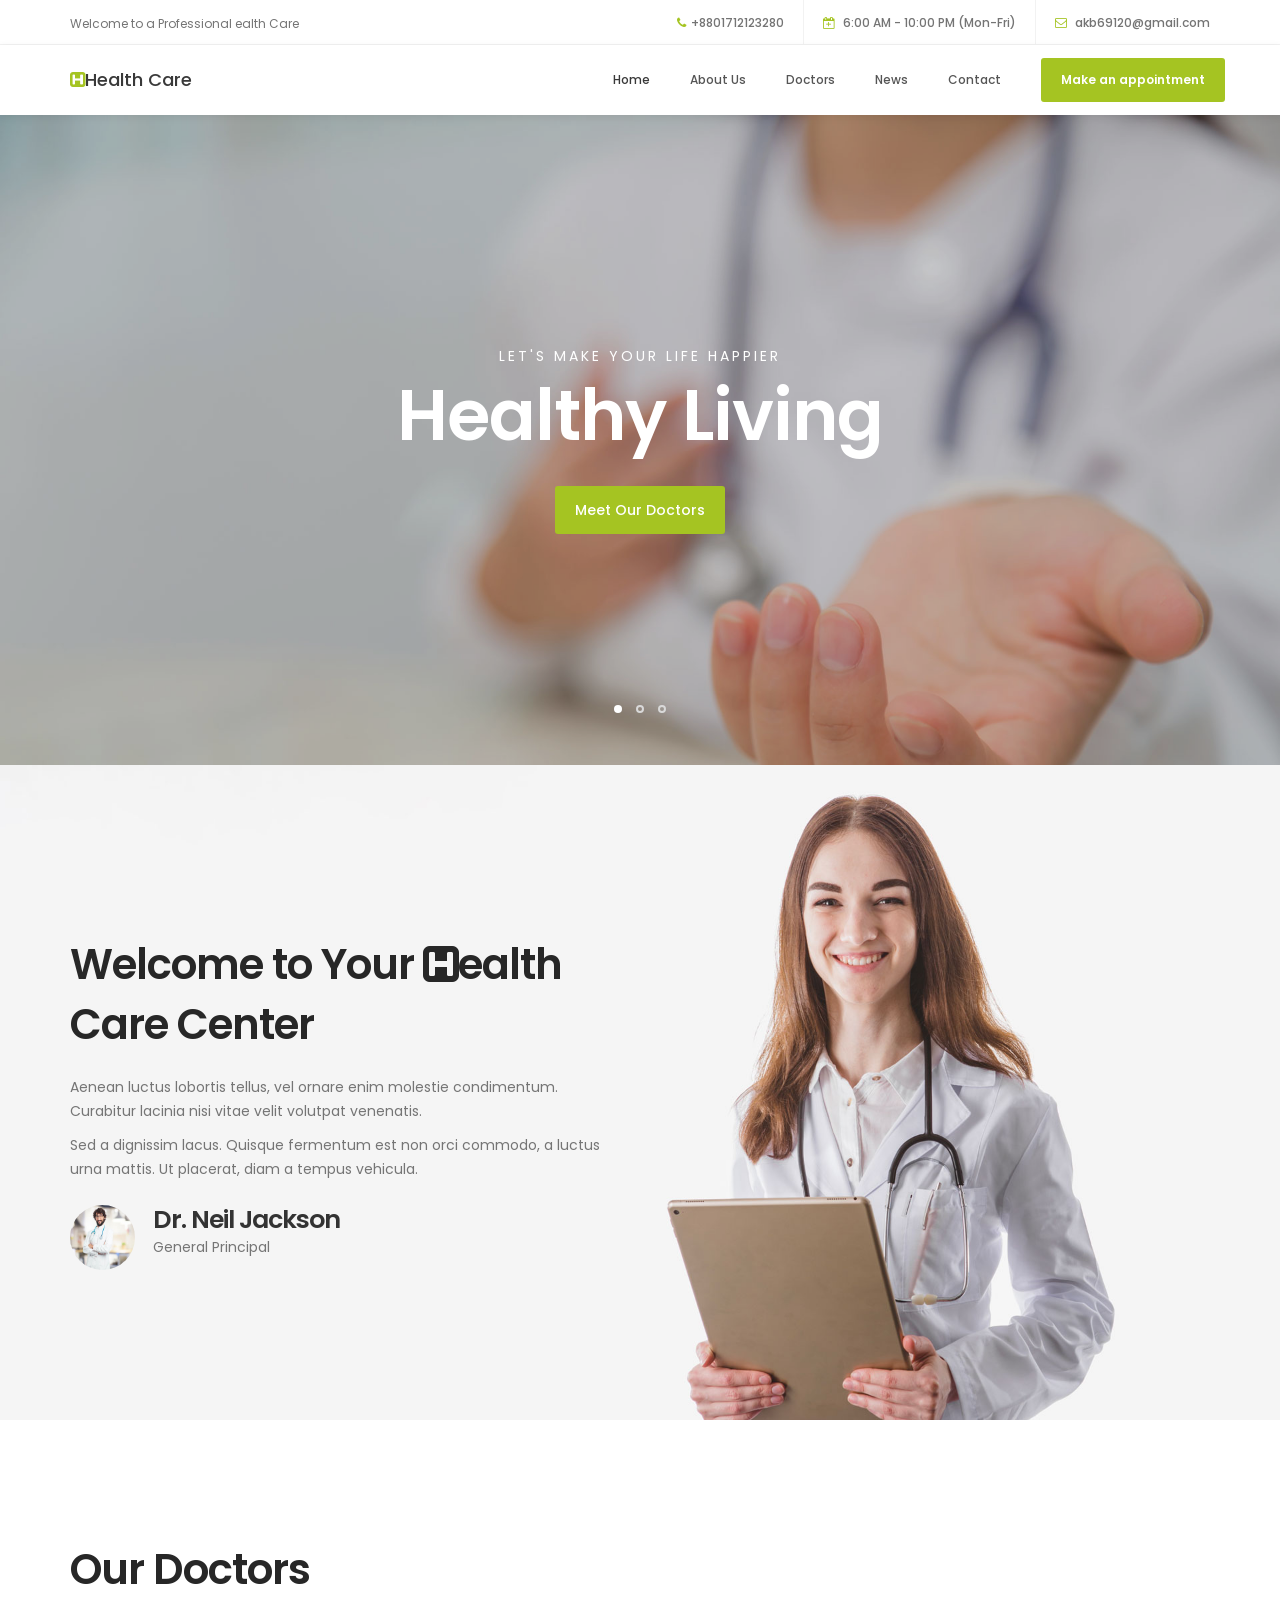
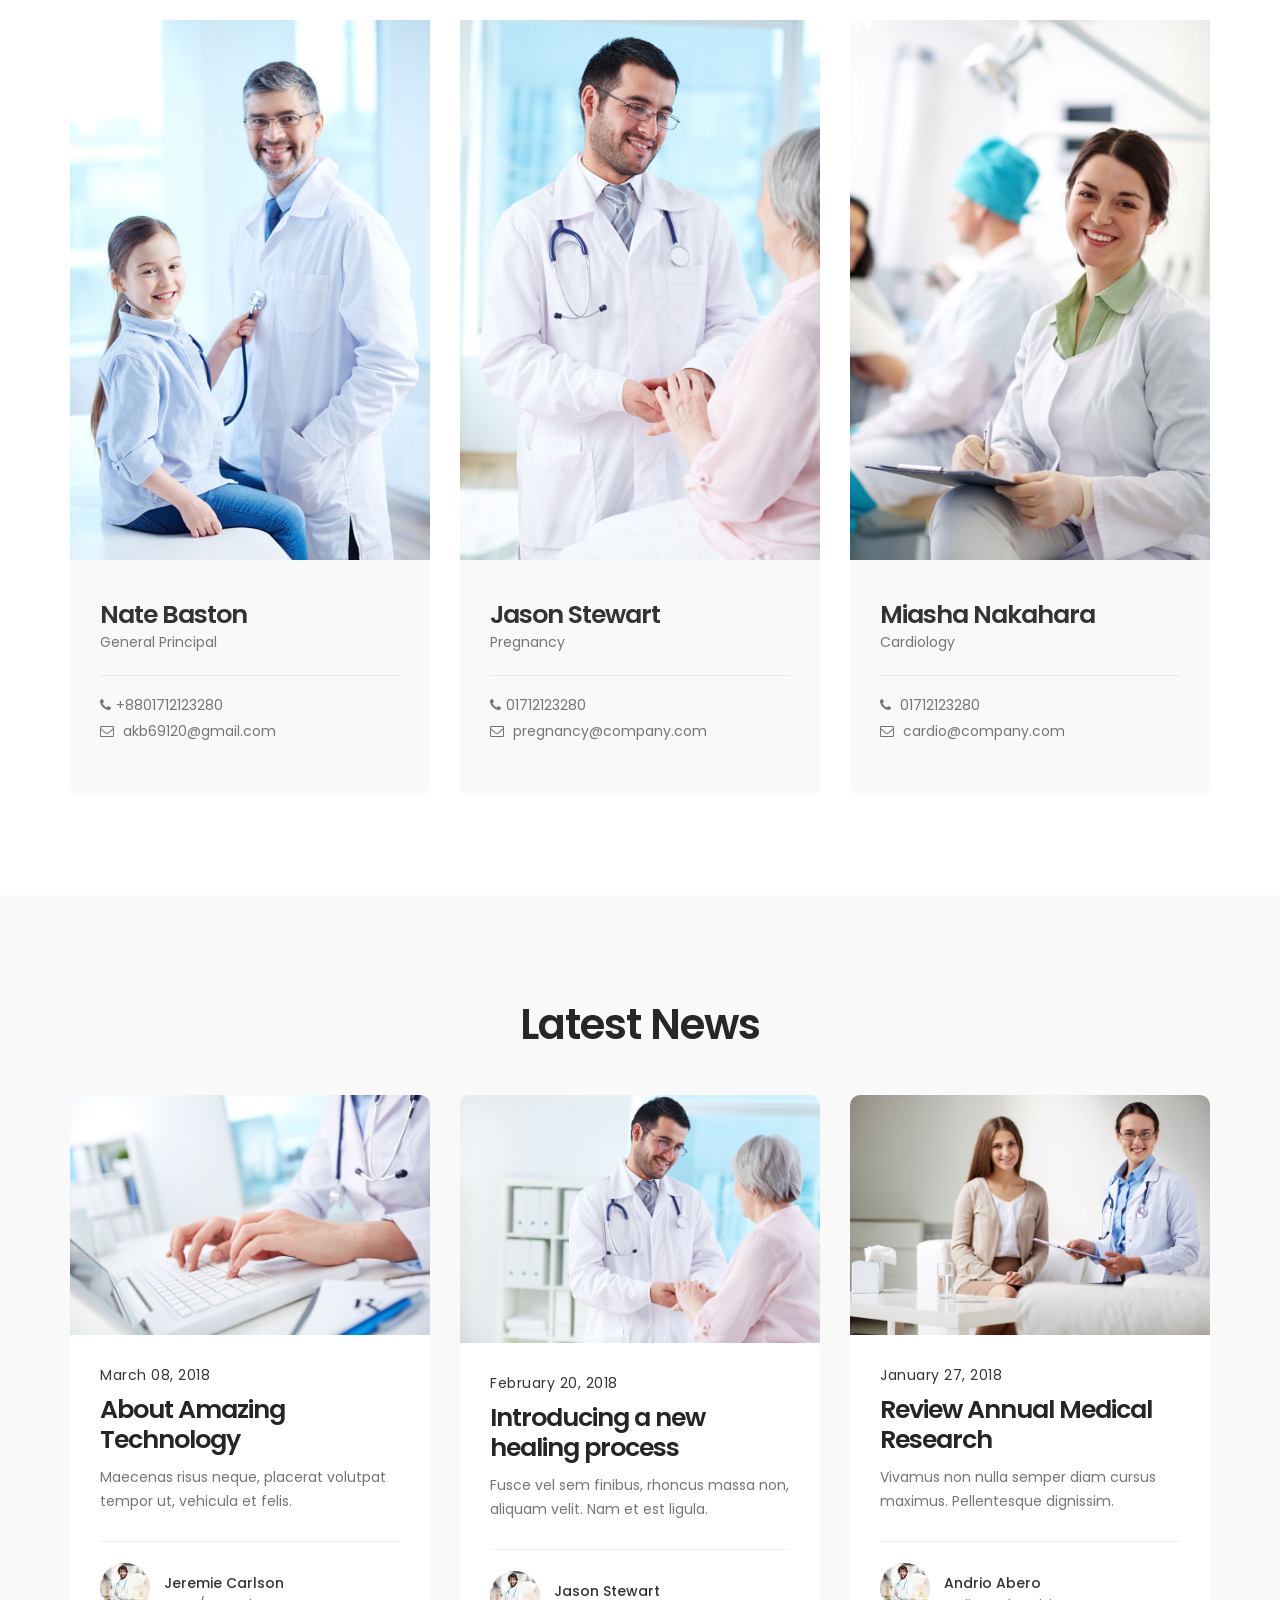
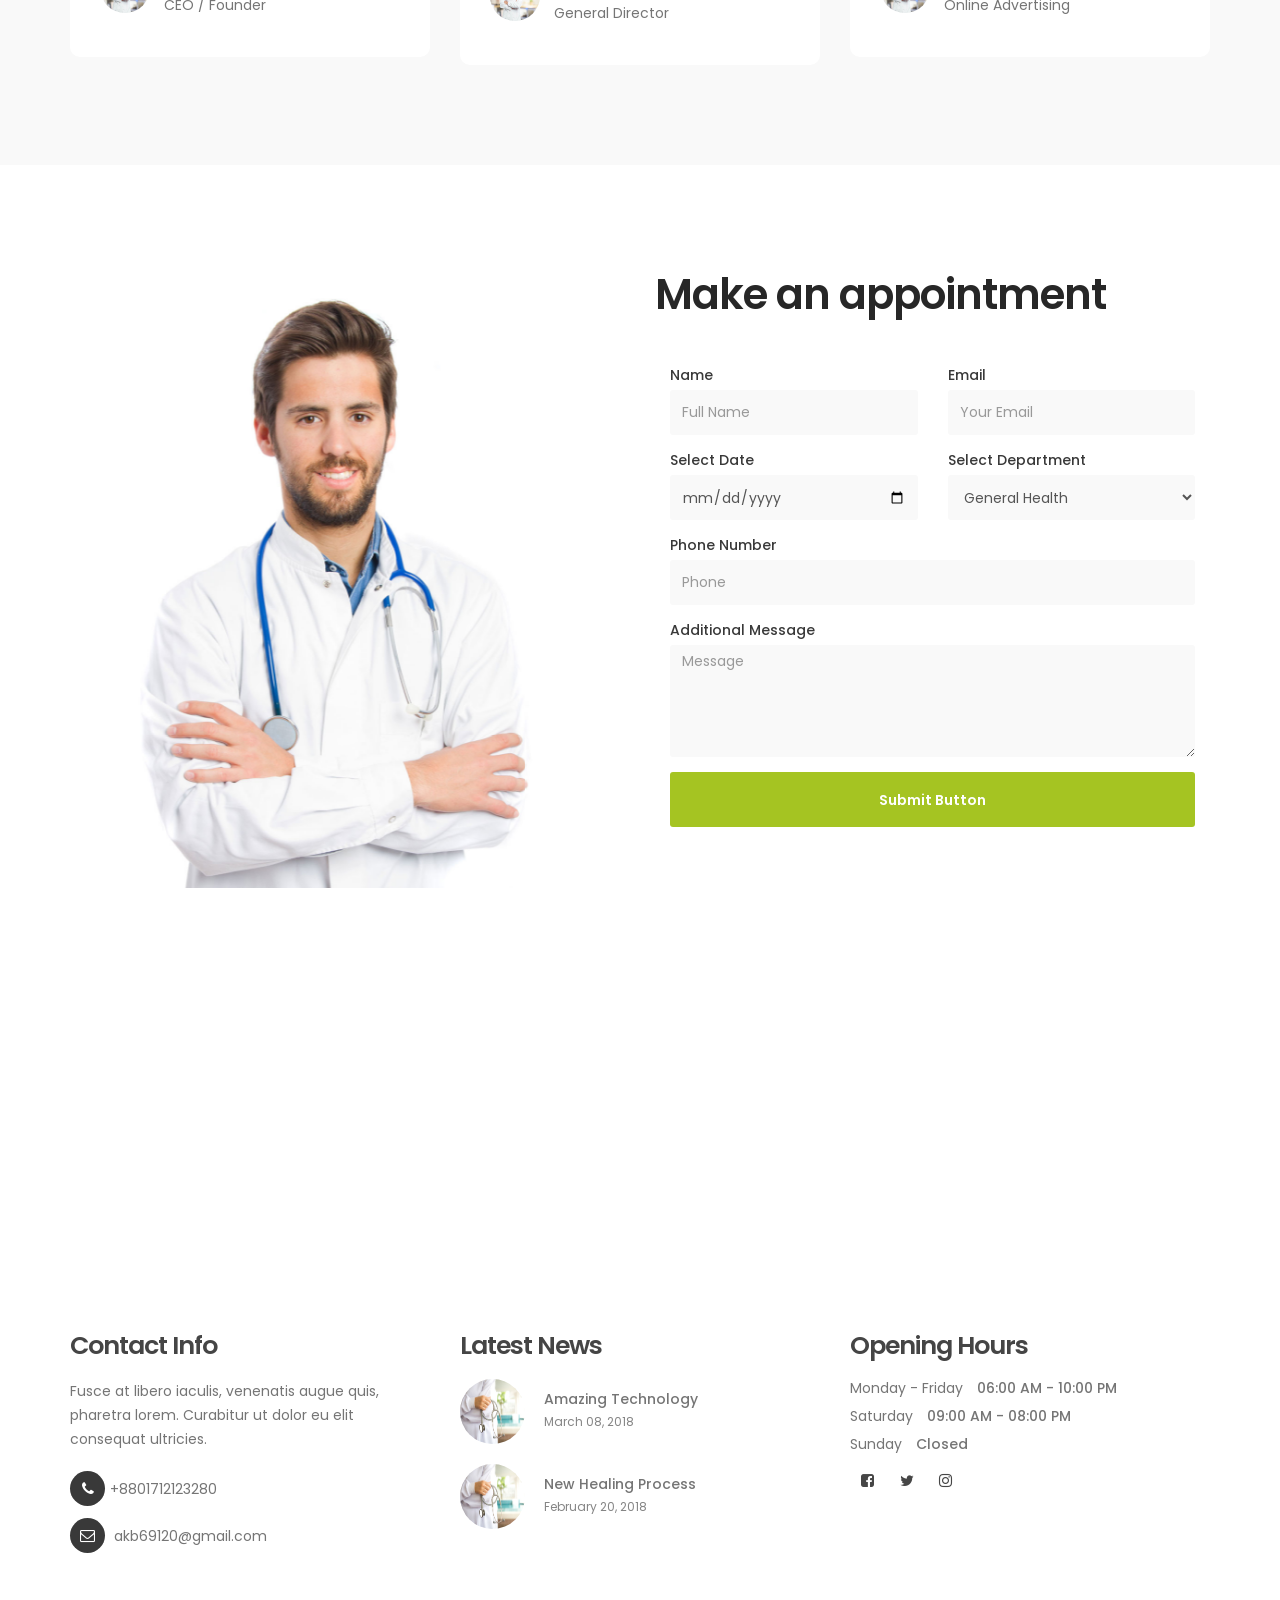
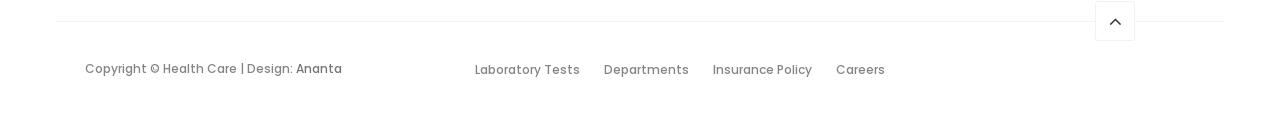
<file: index.html>
<!DOCTYPE html>
<html lang="en">
<head>

     <title>Health Care - Medical Website </title>



     <meta charset="UTF-8">
     <meta http-equiv="X-UA-Compatible" content="IE=Edge">
     <meta name="description" content="">
     <meta name="keywords" content="">
     <meta name="author" content="Tooplate">
     <meta name="viewport" content="width=device-width, initial-scale=1, maximum-scale=1">

     <link rel="stylesheet" href="css/bootstrap.min.css">
     <link rel="stylesheet" href="css/font-awesome.min.css">
     <link rel="stylesheet" href="css/animate.css">
     <link rel="stylesheet" href="css/owl.carousel.css">
     <link rel="stylesheet" href="css/owl.theme.default.min.css">

     <!-- MAIN CSS -->
     <link rel="stylesheet" href="css/tooplate-style.css">

</head>
<body id="top" data-spy="scroll" data-target=".navbar-collapse" data-offset="50">

     <!-- PRE LOADER -->
     <section class="preloader">
          <div class="spinner">

               <span class="spinner-rotate"></span>
               
          </div>
     </section>


     <!-- HEADER -->
     <header>
          <div class="container">
               <div class="row">

                    <div class="col-md-4 col-sm-5">
                         <p>Welcome to a Professional ealth Care</p>
                    </div>
                         
                    <div class="col-md-8 col-sm-7 text-align-right">
                         <span class="phone-icon"><i class="fa fa-phone"></i>+8801712123280</span>
                         <span class="date-icon"><i class="fa fa-calendar-plus-o"></i> 6:00 AM - 10:00 PM (Mon-Fri)</span>
                         <span class="email-icon"><i class="fa fa-envelope-o"></i> <a href="#">akb69120@gmail.com</a></span>
                    </div>

               </div>
          </div>
     </header>


     <!-- MENU -->
     <section class="navbar navbar-default navbar-static-top" role="navigation">
          <div class="container">

               <div class="navbar-header">
                    <button class="navbar-toggle" data-toggle="collapse" data-target=".navbar-collapse">
                         <span class="icon icon-bar"></span>
                         <span class="icon icon-bar"></span>
                         <span class="icon icon-bar"></span>
                    </button>

                    <!-- lOGO TEXT HERE -->
                    <a href="index.html" class="navbar-brand"><i class="fa fa-h-square"></i>Health Care</a>
               </div>

               <!-- MENU LINKS -->
               <div class="collapse navbar-collapse">
                    <ul class="nav navbar-nav navbar-right">
                         <li><a href="#top" class="smoothScroll">Home</a></li>
                         <li><a href="#about" class="smoothScroll">About Us</a></li>
                         <li><a href="#team" class="smoothScroll">Doctors</a></li>
                         <li><a href="#news" class="smoothScroll">News</a></li>
                         <li><a href="#google-map" class="smoothScroll">Contact</a></li>
                         <li class="appointment-btn"><a href="#appointment">Make an appointment</a></li>
                    </ul>
               </div>

          </div>
     </section>


     <!-- HOME -->
     <section id="home" class="slider" data-stellar-background-ratio="0.5">
          <div class="container">
               <div class="row">

                         <div class="owl-carousel owl-theme">
                              <div class="item item-first">
                                   <div class="caption">
                                        <div class="col-md-offset-1 col-md-10">
                                             <h3>Let's make your life happier</h3>
                                             <h1>Healthy Living</h1>
                                             <a href="#team" class="section-btn btn btn-default smoothScroll">Meet Our Doctors</a>
                                        </div>
                                   </div>
                              </div>

                              <div class="item item-second">
                                   <div class="caption">
                                        <div class="col-md-offset-1 col-md-10">
                                             <h3>Aenean luctus lobortis tellus</h3>
                                             <h1>New Lifestyle</h1>
                                             <a href="#about" class="section-btn btn btn-default btn-gray smoothScroll">More About Us</a>
                                        </div>
                                   </div>
                              </div>

                              <div class="item item-third">
                                   <div class="caption">
                                        <div class="col-md-offset-1 col-md-10">
                                             <h3>Pellentesque nec libero nisi</h3>
                                             <h1>Your Health Benefits</h1>
                                             <a href="#news" class="section-btn btn btn-default btn-blue smoothScroll">Read Stories</a>
                                        </div>
                                   </div>
                              </div>
                         </div>

               </div>
          </div>
     </section>


     <!-- ABOUT -->
     <section id="about">
          <div class="container">
               <div class="row">

                    <div class="col-md-6 col-sm-6">
                         <div class="about-info">
                              <h2 class="wow fadeInUp" data-wow-delay="0.6s">Welcome to Your <i class="fa fa-h-square"></i>ealth Care Center</h2>
                              <div class="wow fadeInUp" data-wow-delay="0.8s">
                                   <p>Aenean luctus lobortis tellus, vel ornare enim molestie condimentum. Curabitur lacinia nisi vitae velit volutpat venenatis.</p>
                                   <p>Sed a dignissim lacus. Quisque fermentum est non orci commodo, a luctus urna mattis. Ut placerat, diam a tempus vehicula.</p>
                              </div>
                              <figure class="profile wow fadeInUp" data-wow-delay="1s">
                                   <img src="images/author-image.jpg" class="img-responsive" alt="">
                                   <figcaption>
                                        <h3>Dr. Neil Jackson</h3>
                                        <p>General Principal</p>
                                   </figcaption>
                              </figure>
                         </div>
                    </div>
                    
               </div>
          </div>
     </section>


     <!-- TEAM -->
     <section id="team" data-stellar-background-ratio="1">
          <div class="container">
               <div class="row">

                    <div class="col-md-6 col-sm-6">
                         <div class="about-info">
                              <h2 class="wow fadeInUp" data-wow-delay="0.1s">Our Doctors</h2>
                         </div>
                    </div>

                    <div class="clearfix"></div>

                    <div class="col-md-4 col-sm-6">
                         <div class="team-thumb wow fadeInUp" data-wow-delay="0.2s">
                              <img src="images/team-image1.jpg" class="img-responsive" alt="">

                                   <div class="team-info">
                                        <h3>Nate Baston</h3>
                                        <p>General Principal</p>
                                        <div class="team-contact-info">
                                             <p><i class="fa fa-phone"></i>+8801712123280</p>
                                             <p><i class="fa fa-envelope-o"></i> <a href="#">akb69120@gmail.com</a></p>
                                        </div>
                                        <ul class="social-icon">
                                             <li><a href="#" class="fa fa-linkedin-square"></a></li>
                                             <li><a href="#" class="fa fa-envelope-o"></a></li>
                                        </ul>
                                   </div>

                         </div>
                    </div>

                    <div class="col-md-4 col-sm-6">
                         <div class="team-thumb wow fadeInUp" data-wow-delay="0.4s">
                              <img src="images/team-image2.jpg" class="img-responsive" alt="">

                                   <div class="team-info">
                                        <h3>Jason Stewart</h3>
                                        <p>Pregnancy</p>
                                        <div class="team-contact-info">
                                             <p><i class="fa fa-phone"></i>01712123280</p>
                                             <p><i class="fa fa-envelope-o"></i> <a href="#">pregnancy@company.com</a></p>
                                        </div>
                                        <ul class="social-icon">
                                             <li><a href="#" class="fa fa-facebook-square"></a></li>
                                             <li><a href="#" class="fa fa-envelope-o"></a></li>
                                             <li><a href="#" class="fa fa-flickr"></a></li>
                                        </ul>
                                   </div>

                         </div>
                    </div>

                    <div class="col-md-4 col-sm-6">
                         <div class="team-thumb wow fadeInUp" data-wow-delay="0.6s">
                              <img src="images/team-image3.jpg" class="img-responsive" alt="">

                                   <div class="team-info">
                                        <h3>Miasha Nakahara</h3>
                                        <p>Cardiology</p>
                                        <div class="team-contact-info">
                                             <p><i class="fa fa-phone"></i> 01712123280</p>
                                             <p><i class="fa fa-envelope-o"></i> <a href="#">cardio@company.com</a></p>
                                        </div>
                                        <ul class="social-icon">
                                             <li><a href="#" class="fa fa-twitter"></a></li>
                                             <li><a href="#" class="fa fa-envelope-o"></a></li>
                                        </ul>
                                   </div>

                         </div>
                    </div>
                    
               </div>
          </div>
     </section>


     <!-- NEWS -->
     <section id="news" data-stellar-background-ratio="2.5">
          <div class="container">
               <div class="row">

                    <div class="col-md-12 col-sm-12">
                         <!-- SECTION TITLE -->
                         <div class="section-title wow fadeInUp" data-wow-delay="0.1s">
                              <h2>Latest News</h2>
                         </div>
                    </div>

                    <div class="col-md-4 col-sm-6">
                         <!-- NEWS THUMB -->
                         <div class="news-thumb wow fadeInUp" data-wow-delay="0.4s">
                              <a href="news-detail.html">
                                   <img src="images/news-image1.jpg" class="img-responsive" alt="">
                              </a>
                              <div class="news-info">
                                   <span>March 08, 2018</span>
                                   <h3><a href="news-detail.html">About Amazing Technology</a></h3>
                                   <p>Maecenas risus neque, placerat volutpat tempor ut, vehicula et felis.</p>
                                   <div class="author">
                                        <img src="images/author-image.jpg" class="img-responsive" alt="">
                                        <div class="author-info">
                                             <h5>Jeremie Carlson</h5>
                                             <p>CEO / Founder</p>
                                        </div>
                                   </div>
                              </div>
                         </div>
                    </div>

                    <div class="col-md-4 col-sm-6">
                         <!-- NEWS THUMB -->
                         <div class="news-thumb wow fadeInUp" data-wow-delay="0.6s">
                              <a href="news-detail.html">
                                   <img src="images/news-image2.jpg" class="img-responsive" alt="">
                              </a>
                              <div class="news-info">
                                   <span>February 20, 2018</span>
                                   <h3><a href="news-detail.html">Introducing a new healing process</a></h3>
                                   <p>Fusce vel sem finibus, rhoncus massa non, aliquam velit. Nam et est ligula.</p>
                                   <div class="author">
                                        <img src="images/author-image.jpg" class="img-responsive" alt="">
                                        <div class="author-info">
                                             <h5>Jason Stewart</h5>
                                             <p>General Director</p>
                                        </div>
                                   </div>
                              </div>
                         </div>
                    </div>

                    <div class="col-md-4 col-sm-6">
                         <!-- NEWS THUMB -->
                         <div class="news-thumb wow fadeInUp" data-wow-delay="0.8s">
                              <a href="news-detail.html">
                                   <img src="images/news-image3.jpg" class="img-responsive" alt="">
                              </a>
                              <div class="news-info">
                                   <span>January 27, 2018</span>
                                   <h3><a href="news-detail.html">Review Annual Medical Research</a></h3>
                                   <p>Vivamus non nulla semper diam cursus maximus. Pellentesque dignissim.</p>
                                   <div class="author">
                                        <img src="images/author-image.jpg" class="img-responsive" alt="">
                                        <div class="author-info">
                                             <h5>Andrio Abero</h5>
                                             <p>Online Advertising</p>
                                        </div>
                                   </div>
                              </div>
                         </div>
                    </div>

               </div>
          </div>
     </section>


     <!-- MAKE AN APPOINTMENT -->
     <section id="appointment" data-stellar-background-ratio="3">
          <div class="container">
               <div class="row">

                    <div class="col-md-6 col-sm-6">
                         <img src="images/appointment-image.jpg" class="img-responsive" alt="">
                    </div>

                    <div class="col-md-6 col-sm-6">
                         <!-- CONTACT FORM HERE -->
                         <form id="appointment-form" role="form" method="post" action="#">

                              <!-- SECTION TITLE -->
                              <div class="section-title wow fadeInUp" data-wow-delay="0.4s">
                                   <h2>Make an appointment</h2>
                              </div>

                              <div class="wow fadeInUp" data-wow-delay="0.8s">
                                   <div class="col-md-6 col-sm-6">
                                        <label for="name">Name</label>
                                        <input type="text" class="form-control" id="name" name="name" placeholder="Full Name">
                                   </div>

                                   <div class="col-md-6 col-sm-6">
                                        <label for="email">Email</label>
                                        <input type="email" class="form-control" id="email" name="email" placeholder="Your Email">
                                   </div>

                                   <div class="col-md-6 col-sm-6">
                                        <label for="date">Select Date</label>
                                        <input type="date" name="date" value="" class="form-control">
                                   </div>

                                   <div class="col-md-6 col-sm-6">
                                        <label for="select">Select Department</label>
                                        <select class="form-control">
                                             <option>General Health</option>
                                             <option>Cardiology</option>
                                             <option>Dental</option>
                                             <option>Medical Research</option>
                                        </select>
                                   </div>

                                   <div class="col-md-12 col-sm-12">
                                        <label for="telephone">Phone Number</label>
                                        <input type="tel" class="form-control" id="phone" name="phone" placeholder="Phone">
                                        <label for="Message">Additional Message</label>
                                        <textarea class="form-control" rows="5" id="message" name="message" placeholder="Message"></textarea>
                                        <button type="submit" class="form-control" id="cf-submit" name="submit">Submit Button</button>
                                   </div>
                              </div>
                        </form>
                    </div>

               </div>
          </div>
     </section>


     <!-- GOOGLE MAP -->
     <section id="google-map">
     <!-- How to change your own map point
            1. Go to Google Maps
            2. Click on your location point
            3. Click "Share" and choose "Embed map" tab
            4. Copy only URL and paste it within the src="" field below
	-->
          <iframe src="https://www.google.com/maps/embed?pb=!1m18!1m12!1m3!1d3647.3030413476204!2d100.5641230193719!3d13.757206847615207!2m3!1f0!2f0!3f0!3m2!1i1024!2i768!4f13.1!3m3!1m2!1s0x0%3A0xf51ce6427b7918fc!2sG+Tower!5e0!3m2!1sen!2sth!4v1510722015945" width="100%" height="350" frameborder="0" style="border:0" allowfullscreen></iframe>
     </section>           


     <!-- FOOTER -->
     <footer data-stellar-background-ratio="5">
          <div class="container">
               <div class="row">

                    <div class="col-md-4 col-sm-4">
                         <div class="footer-thumb"> 
                              <h4 class="wow fadeInUp" data-wow-delay="0.4s">Contact Info</h4>
                              <p>Fusce at libero iaculis, venenatis augue quis, pharetra lorem. Curabitur ut dolor eu elit consequat ultricies.</p>

                              <div class="contact-info">
                                   <p><i class="fa fa-phone"></i>+8801712123280</p>
                                   <p><i class="fa fa-envelope-o"></i> <a href="#">akb69120@gmail.com</a></p>
                              </div>
                         </div>
                    </div>

                    <div class="col-md-4 col-sm-4"> 
                         <div class="footer-thumb"> 
                              <h4 class="wow fadeInUp" data-wow-delay="0.4s">Latest News</h4>
                              <div class="latest-stories">
                                   <div class="stories-image">
                                        <a href="#"><img src="images/news-image.jpg" class="img-responsive" alt=""></a>
                                   </div>
                                   <div class="stories-info">
                                        <a href="#"><h5>Amazing Technology</h5></a>
                                        <span>March 08, 2018</span>
                                   </div>
                              </div>

                              <div class="latest-stories">
                                   <div class="stories-image">
                                        <a href="#"><img src="images/news-image.jpg" class="img-responsive" alt=""></a>
                                   </div>
                                   <div class="stories-info">
                                        <a href="#"><h5>New Healing Process</h5></a>
                                        <span>February 20, 2018</span>
                                   </div>
                              </div>
                         </div>
                    </div>

                    <div class="col-md-4 col-sm-4"> 
                         <div class="footer-thumb">
                              <div class="opening-hours">
                                   <h4 class="wow fadeInUp" data-wow-delay="0.4s">Opening Hours</h4>
                                   <p>Monday - Friday <span>06:00 AM - 10:00 PM</span></p>
                                   <p>Saturday <span>09:00 AM - 08:00 PM</span></p>
                                   <p>Sunday <span>Closed</span></p>
                              </div> 

                              <ul class="social-icon">
                                   <li><a href="#" class="fa fa-facebook-square" attr="facebook icon"></a></li>
                                   <li><a href="#" class="fa fa-twitter"></a></li>
                                   <li><a href="#" class="fa fa-instagram"></a></li>
                              </ul>
                         </div>
                    </div>

                    <div class="col-md-12 col-sm-12 border-top">
                         <div class="col-md-4 col-sm-6">
                              <div class="copyright-text"> 
                                   <p>Copyright &copy; Health Care 
                                   
                                   | Design: <a rel="nofollow" href="https://www.facebook.com/tooplate" target="_parent">Ananta</a></p>
                              </div>
                         </div>
                         <div class="col-md-6 col-sm-6">
                              <div class="footer-link"> 
                                   <a href="#">Laboratory Tests</a>
                                   <a href="#">Departments</a>
                                   <a href="#">Insurance Policy</a>
                                   <a href="#">Careers</a>
                              </div>
                         </div>
                         <div class="col-md-2 col-sm-2 text-align-center">
                              <div class="angle-up-btn"> 
                                  <a href="#top" class="smoothScroll wow fadeInUp" data-wow-delay="1.2s"><i class="fa fa-angle-up"></i></a>
                              </div>
                         </div>   
                    </div>
                    
               </div>
          </div>
     </footer>

     <!-- SCRIPTS -->
     <script src="js/jquery.js"></script>
     <script src="js/bootstrap.min.js"></script>
     <script src="js/jquery.sticky.js"></script>
     <script src="js/jquery.stellar.min.js"></script>
     <script src="js/wow.min.js"></script>
     <script src="js/smoothscroll.js"></script>
     <script src="js/owl.carousel.min.js"></script>
     <script src="js/custom.js"></script>

</body>
</html>
</file>
<file: css/tooplate-style.css>
/*

Project: Health Care.
Version: 26.1
Designed by Ananta.



*/

  @import url('https://fonts.googleapis.com/css?family=Poppins:400,500,600');

  body {
    background: #ffffff;
    font-family: 'Poppins', sans-serif;
    overflow-x: hidden;
  }


  /*---------------------------------------
     TYPOGRAPHY              
  -----------------------------------------*/

  h1,h2,h3,h4,h5,h6 {
    font-weight: 600;
    line-height: inherit;
  }

  h1,h2,h3,h4 {
    letter-spacing: -1px;
  }

  h5 {
    font-weight: 500;
  }

  h1 {
    color: #252525;
    font-size: 5em;
  }

  h2 {
    color: #272727;
    font-size: 3em;
    padding-bottom: 10px;
  }

  h3 {
    font-size: 1.8em;
    line-height: 1.2em;
    margin-bottom: 0;
  }

  h4 {
    color: #454545;
    font-size: 1.8em;
    padding-bottom: 2px;
  }

  h6 {
    letter-spacing: 0;
    font-weight: normal;
  }

  p {
    color: #757575;
    font-size: 14px;
    font-weight: normal;
    line-height: 24px;
  }


  /*---------------------------------------
     GENERAL               
  -----------------------------------------*/

  html{
    -webkit-font-smoothing: antialiased;
  }

  a {
    color: #252525;
    -webkit-transition: 0.5s;
    transition: 0.5s;
    text-decoration: none !important;
  }

  a:hover, a:active, a:focus {
    color: #a5c422;
    outline: none;
  }

  ::-webkit-scrollbar{
    width: 8px;
    height: 8px;
  }

  ::-webkit-scrollbar-thumb {
    cursor: pointer;
    background: #000000;
  }

  .section-title {
    padding-bottom: 20px;
  }

  .section-title h2 {
    margin-top: 0;
  }

  .section-btn {
    background: #a5c422;
    border: 0;
    border-radius: 3px;
    color: #ffffff;
    font-size: inherit;
    font-weight: 500;
    padding: 14px 20px;
    transition: transform 0.1s ease-in;
    transform: translateX(0);
  }

  .section-btn:hover {
    transform: translateY(-5px);
  }

  .text-align-right {
    text-align: right;
  }

  .text-align-center {
    text-align: center;
  }

  .border-top {
    border-top: 1px solid #f2f2f2;
    margin-top: 4em;
    padding-top: 2.5em;
  }

  .btn-gray {
    background: #393939;
  }

  .btn-blue {
    background: #4267b2;
  }

  .news-thumb {
    background: #ffffff;
    border-radius: 10px;
  }
  .news-thumb img {
    border-radius: 10px 10px 0 0;
  }

  .news-info {
    padding: 30px;
    text-align: left;
  }
  .news-info span {
    display: block;
    letter-spacing: 0.5px;
  }
  .news-info h3 {
    margin-top: 10px;
    margin-bottom: 10px;
  }

  .author {
    border-top: 1px solid #f0f0f0;
    padding-top: 1.5em;
    margin-top: 2em;
  }
  .author img,
  .author .author-info {
    display: inline-block;
    vertical-align: top;
  }
  .author-info h5 {
    margin-bottom: 0;
  }
  .author img {
    border-radius: 100%;
    width: 50px;
    height: 50px;
    margin-right: 10px;
  }


  #about, #team, #news,
  #news-detail {
    position: relative;
    padding-top: 100px;
    padding-bottom: 100px;
  }

  #news, #service {
    text-align: center;
  }

  #google-map {
    line-height: 0;
    margin: 0;
    padding: 0;
  }


  /*---------------------------------------
       PRE LOADER              
  -----------------------------------------*/

  .preloader {
    position: fixed;
    top: 0;
    left: 0;
    width: 100%;
    height: 100%;
    z-index: 99999;
    display: flex;
    flex-flow: row nowrap;
    justify-content: center;
    align-items: center;
    background: none repeat scroll 0 0 #ffffff;
  }

  .spinner {
    border: 1px solid transparent;
    border-radius: 3px;
    position: relative;
  }

  .spinner:before {
    content: '';
    box-sizing: border-box;
    position: absolute;
    top: 50%;
    left: 50%;
    width: 45px;
    height: 45px;
    margin-top: -10px;
    margin-left: -10px;
    border-radius: 50%;
    border: 1px solid #575757;
    border-top-color: #ffffff;
    animation: spinner .9s linear infinite;
  }

  @-webkit-@keyframes spinner {
    to {transform: rotate(360deg);}
  }

  @keyframes spinner {
    to {transform: rotate(360deg);}
  }



  /*---------------------------------------
      MENU              
  -----------------------------------------*/

  header {
    background: #ffffff;
    border-bottom: 1px solid #f2f2f2;
    display: flex;
    height: 45px;
  }

  header .col-md-8 {
    padding-right: 0;
  }

  header p,
  header span {
    font-size: 12px;
    line-height: 24px;
    padding-top: 12px;
  }

  header a,
  header span {
    color: #747474;
  }

  header span {
    font-weight: 500;
    display: inline-block;
    padding: 11px 15px;
  }

  header span.date-icon {
    border-left: 1px solid #f2f2f2;
    border-right: 1px solid #f2f2f2;
    padding-right: 19px;
    padding-left: 19px;
  }

  header span i {
    color: #a5c422;
    margin-right: 5px;
  }



  /*---------------------------------------
      MENU              
  -----------------------------------------*/

  .navbar-default {
    background: #ffffff;
    box-shadow: 0 2px 8px rgba(0,0,0,.075);
    border: none;
    margin-bottom: 0;
    padding: 10px;
  }

  .navbar-default .navbar-brand {
    color: #393939;
    font-weight: 500;
  }

  .navbar-default .navbar-brand .fa {
    color: #a5c422;
  }

  .navbar-default .navbar-nav li.appointment-btn {
    margin: 3px 0 0 20px;
  }

  .navbar-default .navbar-nav li.appointment-btn a {
    background: #a5c422;
    border-radius: 3px;
    color: #ffffff;
    font-weight: 600;
    padding-top: 12px;
    padding-bottom: 12px;
  }

  .navbar-default .navbar-nav li.appointment-btn a:hover {
    background: #4267b2;
    color: #ffffff !important;
  }

  .navbar-default .navbar-nav li a {
    color: #555555;
    font-size: 12px;
    font-weight: 500;
    padding-right: 20px;
    padding-left: 20px;
    -webkit-transition: all ease-in-out 0.4s;
    transition: all ease-in-out 0.4s;
  }

  .navbar-default .navbar-nav > li a:hover {
    color: #393939 !important;
  }

  .navbar-default .navbar-nav > li > a:hover,
  .navbar-default .navbar-nav > li > a:focus {
    color: #555555;
    background-color: transparent;
  }

  .navbar-default .navbar-nav > .active > a,
  .navbar-default .navbar-nav > .active > a:hover,
  .navbar-default .navbar-nav > .active > a:focus {
    color: #393939;
    background-color: transparent;
  }

  .navbar-default .navbar-toggle {
    border: none;
    padding-top: 10px;
  }

  .navbar-default .navbar-toggle .icon-bar {
    background: #393939;
    border-color: transparent;
  }

  .navbar-default .navbar-toggle:hover,
  .navbar-default .navbar-toggle:focus { 
    background-color: transparent;
  }



  /*---------------------------------------
      HOME              
  -----------------------------------------*/

  #home h1 {
    color: #ffffff;
    padding-bottom: 10px;
    margin-top: 0;
  }

  #home h3 {
    color: #ffffff;
    font-size: 14px;
    font-weight: normal;
    line-height: inherit;
    letter-spacing: 3px;
    text-transform: uppercase;
    margin: 0;
  }

  .slider .container {
    width: 100%;
  }

  .slider .owl-dots {
      position: absolute;
      top: 575px;
      width: 100%;
      justify-content: center;
  }

  .owl-theme .owl-dots .owl-dot span {
    width: 8px;
    height: 8px;
    margin: 5px 7px;
    border: 2px solid #d9d9d9;
    background: transparent;
    display: block;
    -webkit-backface-visibility: visible;
    transition: opacity 200ms ease;
    border-radius: 30px;
  }

  .owl-theme .owl-dots .owl-dot.active span, .owl-theme .owl-dots .owl-dot:hover span {
    background-color: #ffffff;
    border-color: transparent;
  }

  .slider .caption {
    display: flex;
    justify-content: center;
    flex-direction: column;
    text-align: center;
    background-color: rgba(20,20,20,0.2);
    height: 100%;
    color: #fff;
    cursor: e-resize;
  }

  .slider .item {
    background-position: inherit;
    background-repeat: no-repeat;
    background-attachment: local;
    background-size: cover;
    height: 650px;
  }

  .slider .item-first {
    background-image: url(../images/slider1.jpg);
  }

  .slider .item-second {
    background-image: url(../images/slider2.jpg);
  }

  .slider .item-third {
    background-image: url(../images/slider3.jpg);
  }


  /*---------------------------------------
      ABOUT              
  -----------------------------------------*/

  #about {
    background: url('../images/about-bg.jpg') no-repeat top center;
    background-size: cover;
    padding-top: 150px;
    padding-bottom: 150px;
  }

  .profile img,
  .profile figcaption {
    display: inline-block;
    vertical-align: top;
    margin-top: 1em;
  }
  .profile img {
    border-radius: 100%;
    width: 65px;
    height: 65px;
    margin-right: 1em;
  }
  .profile figcaption h3 {
    margin-top: 0;
  }

  #about h6 {
    color: #858585;
    margin: 0;
  }



  /*---------------------------------------
      TEAM MEMBERS              
  -----------------------------------------*/

  .team-thumb {
    background-color: #f9f9f9;
    border-radius: 0 0 10px 10px;
    position: relative;
    overflow: hidden;
    cursor: pointer;
  }

  .team-info {
    padding: 20px 30px 0 30px;
  }

  .team-contact-info {
    border-top: 1px solid #e9e9e9;
    padding-top: 1.2em;
    margin-top: 1.5em;
  }

  .team-contact-info .fa {
    margin-right: 5px;
    display: inline-block;
  }

  .team-contact-info p {
    margin-bottom: 2px;
  }

  .team-contact-info a {
    color: #757575;
  }

  .team-thumb .social-icon li {
    font-weight: 500;
  }

  .team-thumb .social-icon li a {
    background: #ffffff;
    border-radius: 100%;
    font-size: 20px;
    width: 50px;
    height: 50px;
    line-height: 50px;
    margin: 0 2px 0 2px;
  }

  .team-thumb .social-icon {
    opacity: 0;
    transform: translateY(100%);
    transition: 0.5s 0.2s;
    text-align: center;
    position: relative;
    top: 0;
  }

  .team-thumb:hover .social-icon {
    opacity: 1;
    transition-delay: 0.3s;
    transform: translateY(0px);
    top: -22em;
  }



  /*---------------------------------------
     SERVICE              
  -----------------------------------------*/

  #service {
    background: #a5c422;
  }

  #service h2,
  #service h4 {
    color: #ffffff;
  }

  #service p {
    color: #d9d9d9;
  }

  #service .service-thumb {
    padding: 0 22px;
  }

  #service .fa {
    font-size: 50px;
    margin-bottom: 10px;
    background: #ffffff;
    color: #a5c422;
    width: 120px;
    height: 120px;
    line-height: 120px;
    border-radius: 100%;
  }


  /*---------------------------------------
      NEWS             
  -----------------------------------------*/

  #news, #news-detail {
    background: #f9f9f9;
  }

  #news-detail blockquote {
    margin: 30px 0;
  }

  .news-detail-thumb .news-image img {
    border-radius: 10px;
  }

  .news-detail-thumb h3 {
    margin-bottom: 8px;
  }

  .news-image {
    margin-bottom: 30px;
    position: relative;
  }

  .news-image img {
    width: 100%;
  }

  .news-detail-thumb ul {
    margin: 32px 12px 22px 0px;
  }

  .news-detail-thumb ul li {
    list-style: circle;
    font-weight: normal;
    padding: 6px 12px 6px 0px;
  }

  .news-sidebar {
    margin-top: 16px;
  }

  .news-social-share {
    text-align: center;
    padding-top: 22px;
  }

  .news-social-share .btn {
    border-radius: 100px;
    border: none;
    font-size: 10px;
    font-weight: 600;
    margin: 2px 6px;
    padding: 8px 14px;
  }

  .news-social-share .btn-primary {
    background: #3b5998;
  }

  .news-social-share .btn-success {
    background: #1da1f2;
  }

  .news-social-share .btn-danger {
    background: #dd4b39;
  }

  .news-social-share a .fa {
    padding-right: 4px;
  }

  .recent-post {
    padding-top: 2px;
    padding-bottom: 18px;
  }

  .recent-post .media img {
    border-radius: 100%;
    width: 80px;
    height: 80px;
    margin-right: 5px;
  }

  .recent-post .media-heading {
    font-size: 16px;
    font-weight: 500;
    line-height: inherit;
    margin-top: 5px;
  }

  .news-categories {
    margin-top: 8px;
  }

  .news-categories li a {
    color: #2b2b2b;
  }

  .news-ads {
    background: #ffffff;
    border-right: 4px solid #2b2b2b;
    padding: 42px;
    text-align: center;
    margin: 26px 0 26px 0;
  }

  .news-ads.sidebar-ads {
    border-left: 4px solid #2b2b2b;
    border-right: 0px;
  }

  .news-ads h4 {
    font-size: 18px;
  }

  .news-tags h4 {
    padding-bottom: 6px;
  }

  .news-categories li,
  .news-tags li {
    list-style: none;
    display: inline-block;
    margin: 4px;
  }

  .news-tags li a {
    background: #393939;
    border-radius: 50px;
    color: #ffffff;
    display: inline-block;
    font-size: 12px;
    font-weight: 500;
    text-decoration: none;
    float: left;
    min-width: 30px;
    padding: 6px 12px;
    -webkit-transition: all ease-in-out 0.4s;
    transition: all ease-in-out 0.4s;
  }

  .news-tags li a:hover {
    background: #4267b2;
  }



  /*---------------------------------------
      APPOINTMENT             
  -----------------------------------------*/

  #appointment {
    padding-top: 100px;
  }

  #appointment label {
    color: #393939;
    font-weight: 500;
  }

  #appointment .form-control {
    background: #f9f9f9;
    border: none;
    border-radius: 3px;
    box-shadow: none;
    font-size: 14px;
    font-weight: normal;
    margin-bottom: 15px;
    transition: all ease-in-out 0.4s;
  }

  #appointment input,
  #appointment select {
    height: 45px;
  }

  #appointment button#cf-submit {
    background: #a5c422;
    color: #ffffff;
    font-weight: 600;
    height: 55px;
  }

  #appointment button#cf-submit:hover {
    background: #393939;
    color: #ffffff;
  }


  /*---------------------------------------
     FOOTER              
  -----------------------------------------*/

  footer {
    padding-top: 80px;
    padding-bottom: 40px;
  }

  footer h4 {
    padding-bottom: 5px;
  }

  footer a {
    color: #757575;
  }

  footer a:hover {
    color: #4267b2;
  }

  .contact-info {
    padding-top: 10px;
  }

  .contact-info .fa {
    background: #393939;
    border-radius: 100%;
    color: #ffffff;
    font-size: 15px;
    width: 35px;
    height: 35px;
    line-height: 35px;
    text-align: center;
    margin-right: 5px;
    margin-bottom: 2px;
  }

  .latest-stories {
    margin-bottom: 20px;
  }

  .stories-image,
  .stories-info {
    display: inline-block;
    vertical-align: top;
  }

  .stories-image img {
    border-radius: 100%;
    width: 65px;
    height: 65px;
  }

  .stories-info {
    margin-left: 15px;
  }

  .stories-info h5 {
    margin-bottom: 2px;
  }

  .stories-info span {
    color: #858585;
    font-size: 12px;
  }

  .opening-hours p {
    line-height: 18px;
  }

  .opening-hours span {
    font-weight: 500;
    display: inline-block;
    padding-left: 10px;
  }

  .copyright-text p,
  .footer-link a {
    color: #858585;
    font-size: 12px;
    font-weight: 500;
  }

  .footer-link a {
    font-size: 12px;
    display: inline-block;
    padding: 0 10px;
    margin-top: 4px;
  }

  .angle-up-btn {
    position: relative;
    bottom: 4em;
    display: block;
  }

  .angle-up-btn a {
    background: #ffffff;
    border: 1px solid #f2f2f2;
    border-radius: 3px;
    font-size: 20px;
    color: #393939;
    display: inline-block;
    text-align: center;
    width: 40px;
    height: 40px;
    line-height: 38px;
    transition: transform 0.1s ease-in;
    transform: translateX(0);
  }

  .angle-up-btn a:hover {
    background: #4267b2;
    color: #ffffff;
    transform: translateY(-5px);
  }


  /*---------------------------------------
     SOCIAL ICON              
  -----------------------------------------*/

  .social-icon {
    position: relative;
    padding: 0;
    margin: 0;
  }

  .social-icon li {
    display: inline-block;
    list-style: none;
  }

  .social-icon li a {
    border-radius: 100px;
    color: #464646;
    font-size: 15px;
    width: 35px;
    height: 35px;
    line-height: 35px;
    text-decoration: none;
    text-align: center;
    transition: all 0.4s ease-in-out;
    position: relative;
  }

  .social-icon li a:hover {
    background: #4267b2;
    color: #ffffff;
  }


  /*---------------------------------------
     RESPONSIVE STYLES              
  -----------------------------------------*/

  @media only screen and (max-width: 1200px) {
    h1 {
      font-size: 4em;
    }
    h2 {
      font-size: 2.5em;
    }
    h3 {
      font-size: 1.5em;
    }

    header {
      height: inherit;
    }
    header span.date-icon {
      border: 0;
      padding-right: 0;
      padding-left: 0;
    }
    header span.email-icon {
      padding-top: 0;
    }

    .navbar-default .navbar-nav li a {
      padding-right: 15px;
      padding-left: 15px;
    }
  }

  @media only screen and (max-width: 992px) {
    .slider .item {
      background-position: center;
    }

    header {
      padding-bottom: 10px;
    }
    header .text-align-right {
      text-align: left;
    }
    header span {
      padding-top: 0;
      padding-left: 0;
      padding-bottom: 0;
    }
  }

  @media only screen and (max-width: 767px) {
    .navbar-default .navbar-collapse, .navbar-default .navbar-form {
      border-color: transparent;
    }
    .navbar-default .navbar-nav li.appointment-btn {
      margin-left: 15px;
    }
    .navbar-default .navbar-nav li a {
      display: inline-block;
      padding-top: 8px;
      padding-bottom: 8px;
    }

    .news-sidebar {
      margin-top: 2em;
    }

    #appointment-form {
      padding-top: 4em;
      padding-bottom: 4em;
    }

    footer {
      padding-top: 60px;
      padding-bottom: 0;
    }
    .footer-thumb {
      padding-bottom: 10px;
    }

    .border-top {
      text-align: center;
    }

    .copyright-text {
      margin-top: 10px;
    }

    .angle-up-btn {
      bottom: 10em;
    }
  }

  @media only screen and (max-width: 639px) {
    h1 {
      font-size: 3em;
      line-height: 1.2em;
    }
    h2 {
      font-size: 2.1em;
    }
    h4 {
      font-size: 1.4em;
    }

    #home h3 {
      font-size: 11px;
      letter-spacing: 1px;
    }

  }
</file>
